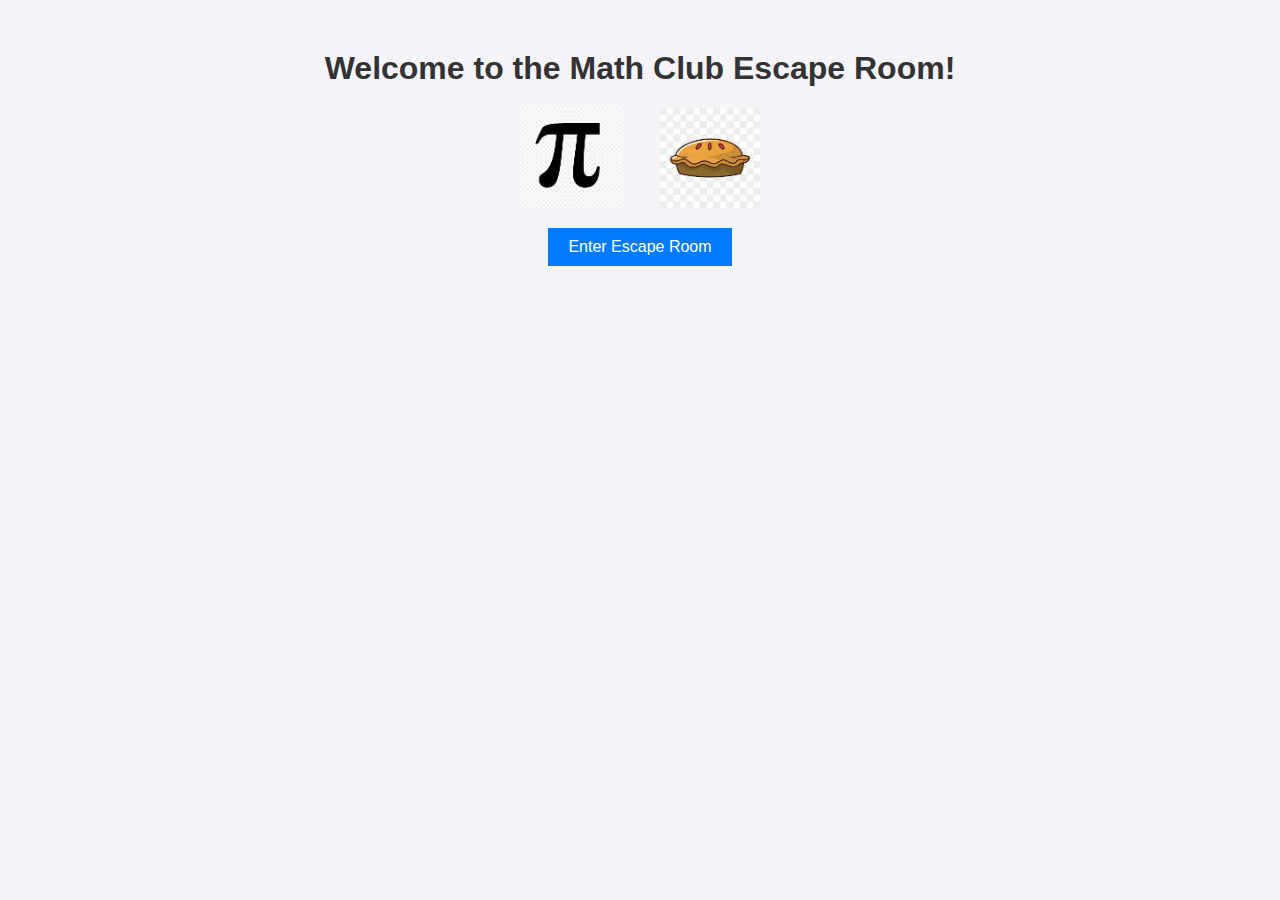
<file: index.html>
<!DOCTYPE html>
<html lang="en">
<head>
  <meta charset="UTF-8">
  <meta name="viewport" content="width=device-width, initial-scale=1.0">
  <title>Math Club Escape Room</title>
  <link rel="stylesheet" href="styles.css">
</head>
<body>
  <div class="welcome-container">
    <h1>Welcome to the Math Club Escape Room!</h1>
    <div class="image-container">
      <img src="assets/pi-symbol.png" alt="Pi Symbol" class="pi-symbol">
      <img src="assets/pie-image.png" alt="Pie" class="pie-image">
    </div>
    <button id="enterRoomButton" onclick="enterEscapeRoom()">Enter Escape Room</button>
  </div>

  <script src="script.js"></script>
</body>
</html>
</file>
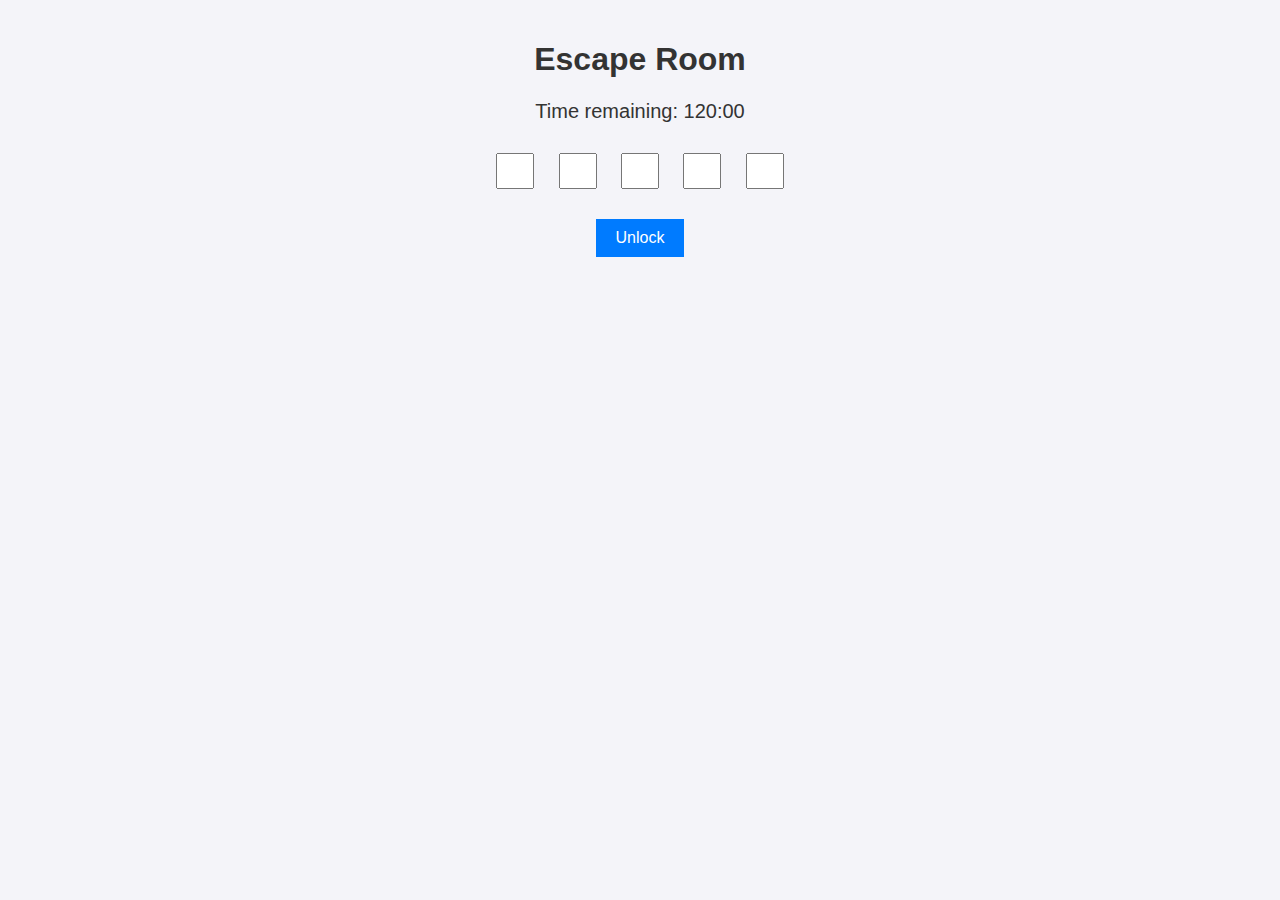
<file: escape-room.html>
<!DOCTYPE html>
<html lang="en">
<head>
  <meta charset="UTF-8">
  <meta name="viewport" content="width=device-width, initial-scale=1.0">
  <title>Escape Room</title>
  <link rel="stylesheet" href="styles.css">
</head>
<body>
  <div class="escape-room-container">
    <h1>Escape Room</h1>
    <p id="timer">Time remaining: 120:00</p>
    <div class="combination-lock">
      <input type="number" id="input1" maxlength="1">
      <input type="number" id="input2" maxlength="1">
      <input type="number" id="input3" maxlength="1">
      <input type="number" id="input4" maxlength="1">
      <input type="number" id="input5" maxlength="1">
    </div>
    <button onclick="checkCombination()">Unlock</button>
  </div>

  <script src="script.js"></script>
</body>
</html>
</file>
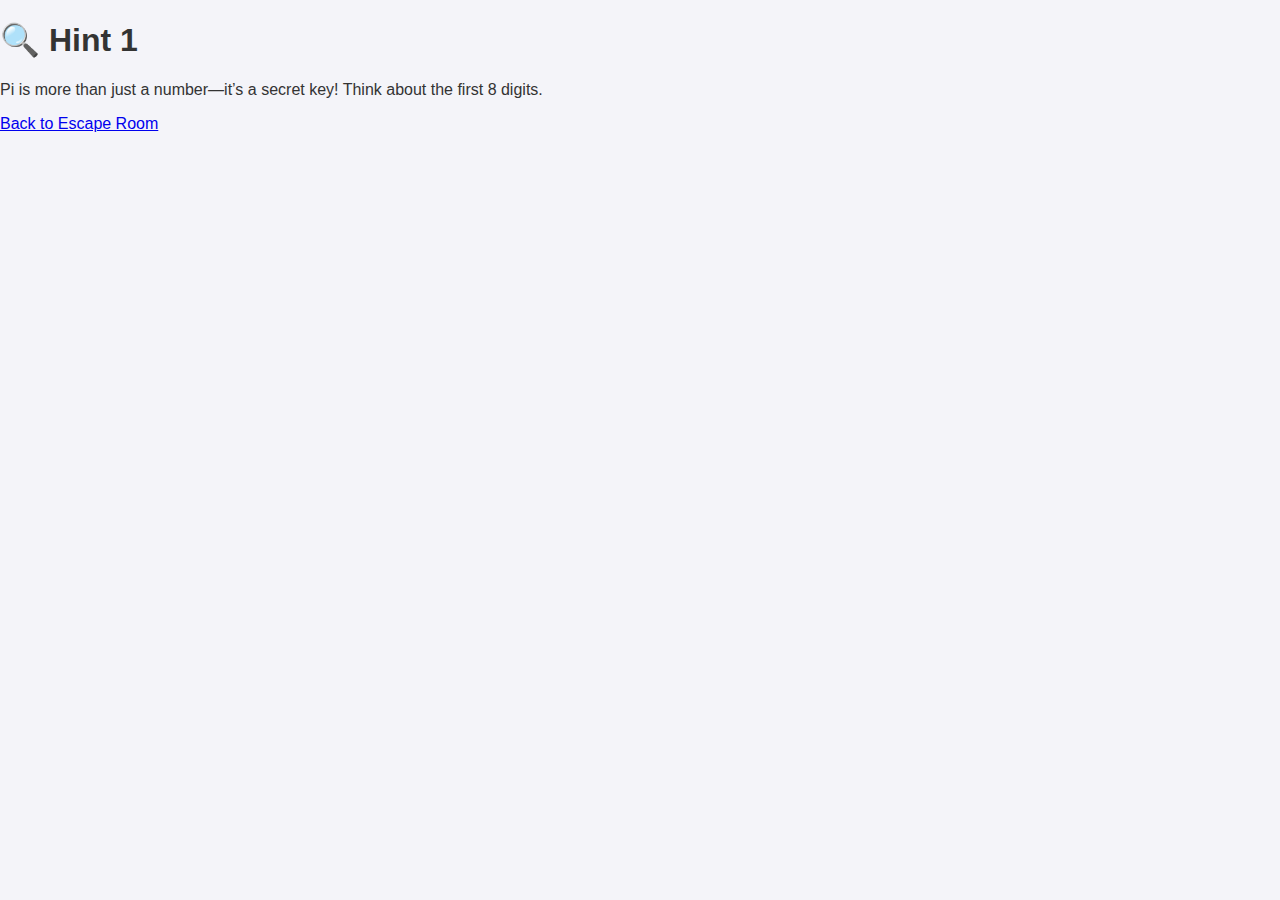
<file: hints/hint1.html>
<!DOCTYPE html>
<html lang="en">
<head>
    <meta charset="UTF-8">
    <meta name="viewport" content="width=device-width, initial-scale=1.0">
    <title>Hint 1</title>
    <link rel="stylesheet" href="../styles.css">
</head>
<body>
    <div class="container">
        <h1>🔍 Hint 1</h1>
        <p>Pi is more than just a number—it’s a secret key! Think about the first 8 digits.</p>
        <a href="../escape-room.html">Back to Escape Room</a>
    </div>
</body>
</html>
</file>
<file: styles.css>
body {
  font-family: Arial, sans-serif;
  background-color: #f4f4f9;
  color: #333;
  margin: 0;
  padding: 0;
}

.welcome-container {
  text-align: center;
  margin-top: 50px;
}

.image-container {
  display: flex;
  justify-content: center;
  margin-top: 20px;
}

.pi-symbol, .pie-image {
  width: 100px;
  margin: 0 20px;
}

button {
  padding: 10px 20px;
  font-size: 16px;
  background-color: #007bff;
  color: white;
  border: none;
  cursor: pointer;
  margin-top: 20px;
}

button:disabled {
  background-color: #cccccc;
}

.escape-room-container {
  padding: 20px;
  text-align: center;
}

.combination-lock input {
  width: 30px;
  height: 30px;
  text-align: center;
  margin: 10px;
}

#timer {
  font-size: 20px;
  margin-top: 20px;
}

.full-screen {
  position: fixed;
  top: 0;
  left: 0;
  width: 100vw;
  height: 100vh;
  background-size: cover;
  background-position: center;
  z-index: 9999;
}
</file>
